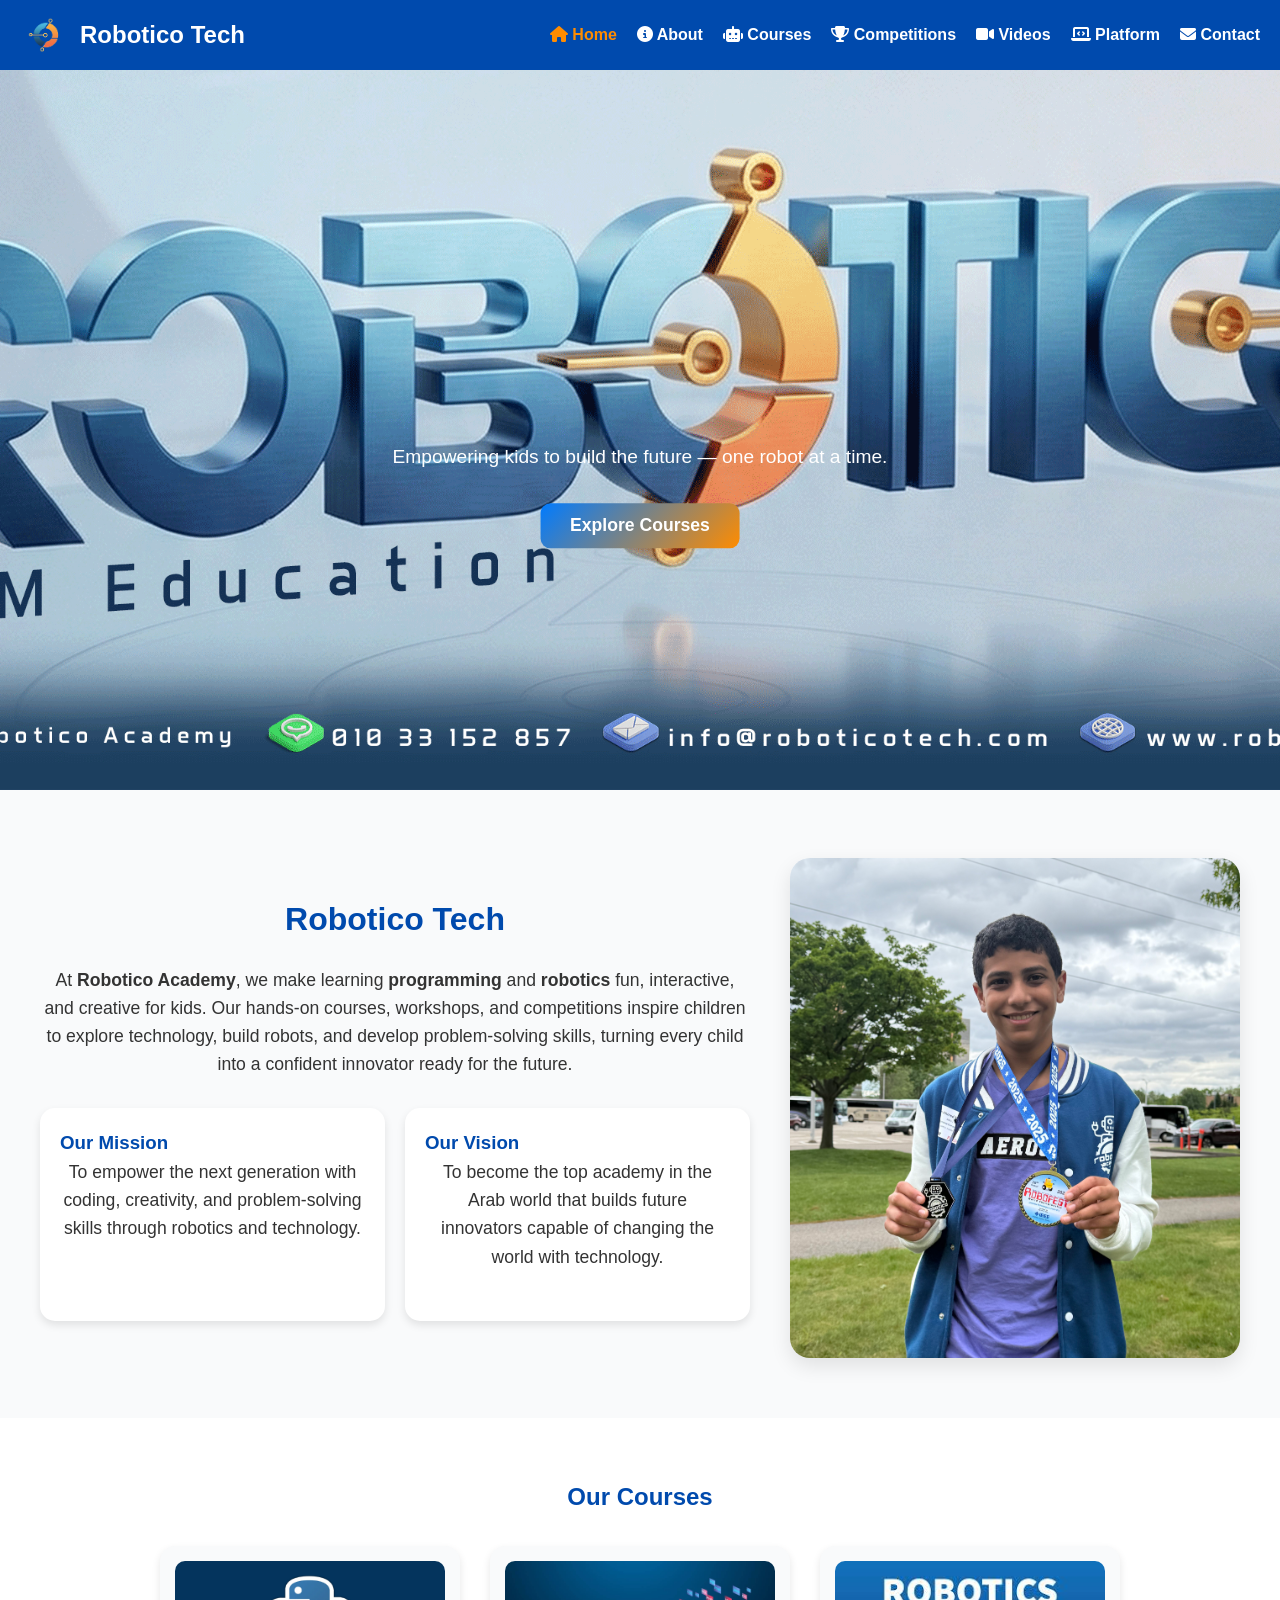
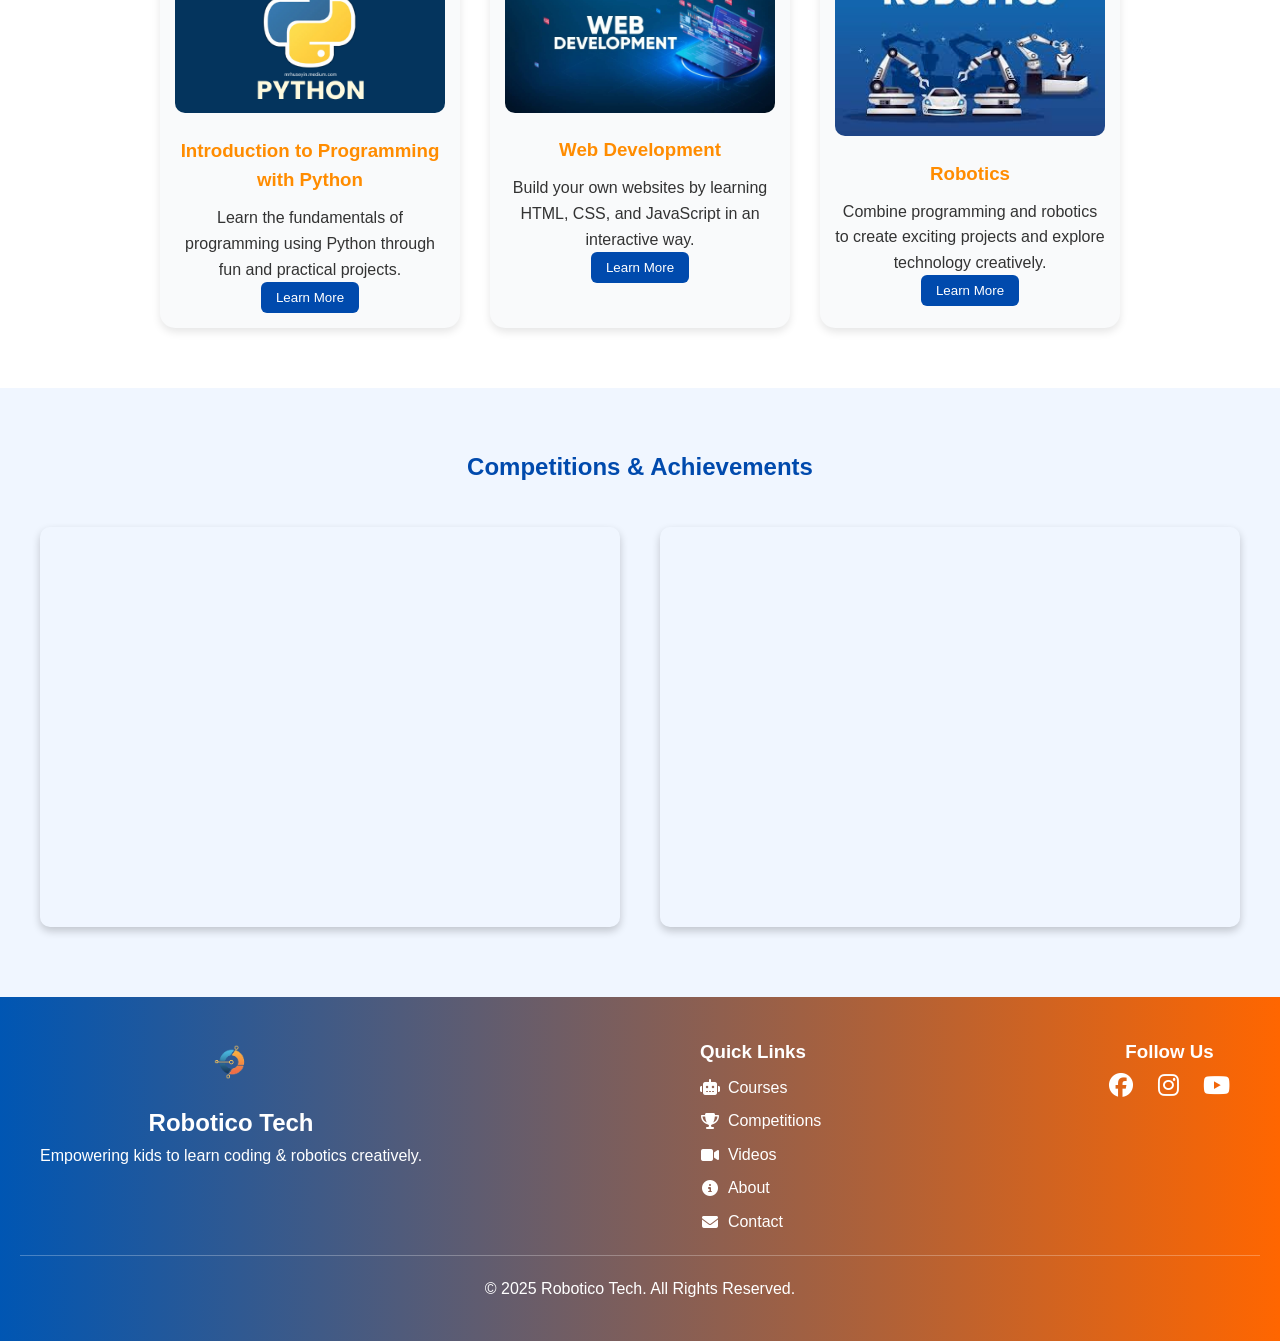
<file: index.html>
<!DOCTYPE html>
<html lang="en">
<head>
  <meta charset="UTF-8" />
  <meta name="viewport" content="width=device-width, initial-scale=1.0" />
  <title>Robotico Tech</title>
  <link rel="stylesheet" href="https://cdnjs.cloudflare.com/ajax/libs/font-awesome/6.5.0/css/all.min.css" />
   <link rel="icon" type="image/png" href="images/logo3.png">
  <link rel="stylesheet" href="style.css" />
</head>
<body>

  <!-- 🔵 Navbar -->
  <header class="navbar">
    <div class="logo-area">
      <img src="images/logo3.png" alt="Robotico Logo" class="logo" />
      <a href="index.html" class="site-name">Robotico Tech</a>
    </div>
 
    <!-- القائمة المتجاوبة -->
    <div class="menu-toggle" id="menu-toggle">
      <i class="fas fa-bars"></i>
    </div>

    <nav id="nav-menu">
      <ul>
        <li><a href="index.html"  class="active"><i class="fas fa-home"></i><strong> Home</strong></a></li>
        <li><a href="aboutus.html"><i class="fas fa-info-circle"></i><strong> About</strong></a></li>
        <li><a href="courses.html"><i class="fas fa-robot"></i><strong> Courses</strong></a></li>
        <li><a href="competitions.html"><i class="fas fa-trophy"></i><strong> Competitions</strong></a></li>
        <li><a href="videos.html"><i class="fas fa-video"></i><strong> Videos</strong></a></li>
         <a href="platform/index.html">
    <i class="fas fa-laptop-code"></i><strong> Platform</strong>
  </a>
</li>
        <li><a href="contact.html"><i class="fas fa-envelope"></i><strong> Contact</strong></a></li>
      </ul>
    </nav>

  
  </header>

  <!-- 🧡 Hero Section -->
  <section class="hero">
    <img src="images/Robotico-Facebook and Instagram cover.png" alt="Robotico Academy cover" class="cover" />
    <div class="hero-text">
     <br>
     <br>
     <br>
     <br>
     <br>
     <br>
      <p>Empowering kids to build the future — one robot at a time.</p>
    <div style="text-align:center; margin:30px 0;">
  <button class="explore-btn" onclick="location.href='courses.html'">
    <strong>Explore Courses</strong>
  </button>
</div>

    </div>
  </section>

  <!-- 💬 About Section -->
  <section id="about" class="about">
    <div class="about-text">
      <h2>Robotico Tech</h2>
      <p>
        At <b>Robotico Academy</b>, we make learning <b>programming</b> and <b>robotics</b> fun, interactive, and creative for kids.
        Our hands-on courses, workshops, and competitions inspire children to explore technology, build robots, and develop problem-solving skills,
        turning every child into a confident innovator ready for the future.
      </p>
      <div class="about-cards">
        <div class="card mission">
          <h3>Our Mission</h3>
          <p>To empower the next generation with coding, creativity, and problem-solving skills through robotics and technology.</p>
        </div>
        <div class="card vision">
          <h3>Our Vision</h3>
          <p>To become the top academy in the Arab world that builds future innovators capable of changing the world with technology.</p>
        </div>
      </div>
    </div>

    <!-- السلايدر -->
    <div class="about-slider">
      <img src="images/adam.jpg" alt="Robotico Academy" class="slide active" />
      <img src="images/kids_coding2.jpg" alt="Robotico Academy" class="slide" />
      <img src="images/kids_coding3.JPG" alt="Robotico Academy" class="slide" />
    </div>
  </section>

  <!-- 🎓 Courses Section -->
  <section id="courses" class="courses">
    <h2>Our Courses</h2>
    <div class="course-list">
      <article class="course-card">
        <img src="images/course1.jpg" alt="Introduction to Coding with Scratch" />
        <h3>Introduction to Programming with Python</h3>
        <p>Learn the fundamentals of programming using Python through fun and practical projects.</p>
        <button>Learn More</button>
      </article>

      <article class="course-card">
        <img src="images/course2.png" alt="Robotics with LEGO Spike Prime" />
        <h3>Web Development</h3>
        <p>Build your own websites by learning HTML, CSS, and JavaScript in an interactive way.</p>
        <button>Learn More</button>
      </article>

      <article class="course-card">
        <img src="images/course3.jpg" alt="AI for Kids – Smart Projects" />
        <h3>Robotics</h3>
        <p>Combine programming and robotics to create exciting projects and explore technology creatively.</p>
        <button>Learn More</button>
      </article>
    </div>
  </section>

  <!-- 🏆 Competitions Section -->
  <section id="competitions" class="competitions">
    <h2>Competitions & Achievements</h2>
  <div class="videos">
  <div class="video-wrapperi">
<iframe 
class="videos"
    src="https://drive.google.com/file/d/1GWe9EOMfZ_XPJ-HDFiz6OtQZ-3z9eChR/preview" 
    allow="autoplay" 
    allowfullscreen
    frameborder="0">
</iframe>
</div>
<div class="video-wrappero">
<iframe class="videos"
    src="https://drive.google.com/file/d/1aEyuxkcT7U4cGyjVg9EgEkMl6XRvWHD0/preview" 
    allow="autoplay" 
    allowfullscreen
    frameborder="0">
</iframe>
</div>
</video>

    </div>
  </section>

  <!-- 📞 Footer -->
  <footer>
    <div class="footer-content">
      <div class="footer-logo">
        <img src="images/logo3.png" alt="Robotico Logo" />
        <h2>Robotico Tech</h2>
        <p>Empowering kids to learn coding & robotics creatively.</p>
      </div>

      <div class="footer-links">
        <h3>Quick Links</h3>
        <a href="courses.html"> <i class="fas fa-robot"></i>        Courses</a>
          <a href="competitions.html">  <i class="fas fa-trophy"></i>Competitions</a>
        <a href="videos.html"><i class="fas fa-video"></i>        Videos</a>
        <a href="aboutus.html"><i class="fas fa-info-circle"></i> About</a>
        <a href="contact.html"><i class="fas fa-envelope"></i>    Contact</a>
      </div>

      <div class="footer-social">
        <h3>Follow Us</h3>
        <a href="https://www.facebook.com/RoboticoAcademy" target="_blank"><i class="fab fa-facebook"></i></a>
        <a href="https://www.instagram.com/roboticoacademy?igsh=MW95OHR2ZHNnZTg5Mw==" target="_blank"><i class="fab fa-instagram"></i></a>
        <a href="https://www.youtube.com/@roboticoacademy9824" target="_blank"><i class="fab fa-youtube"></i></a>
      </div>
    </div>
    <hr />
    <p>© 2025 Robotico Tech. All Rights Reserved.</p>
  </footer>

  <script src="script.js"></script>
</body>
</html>
</file>
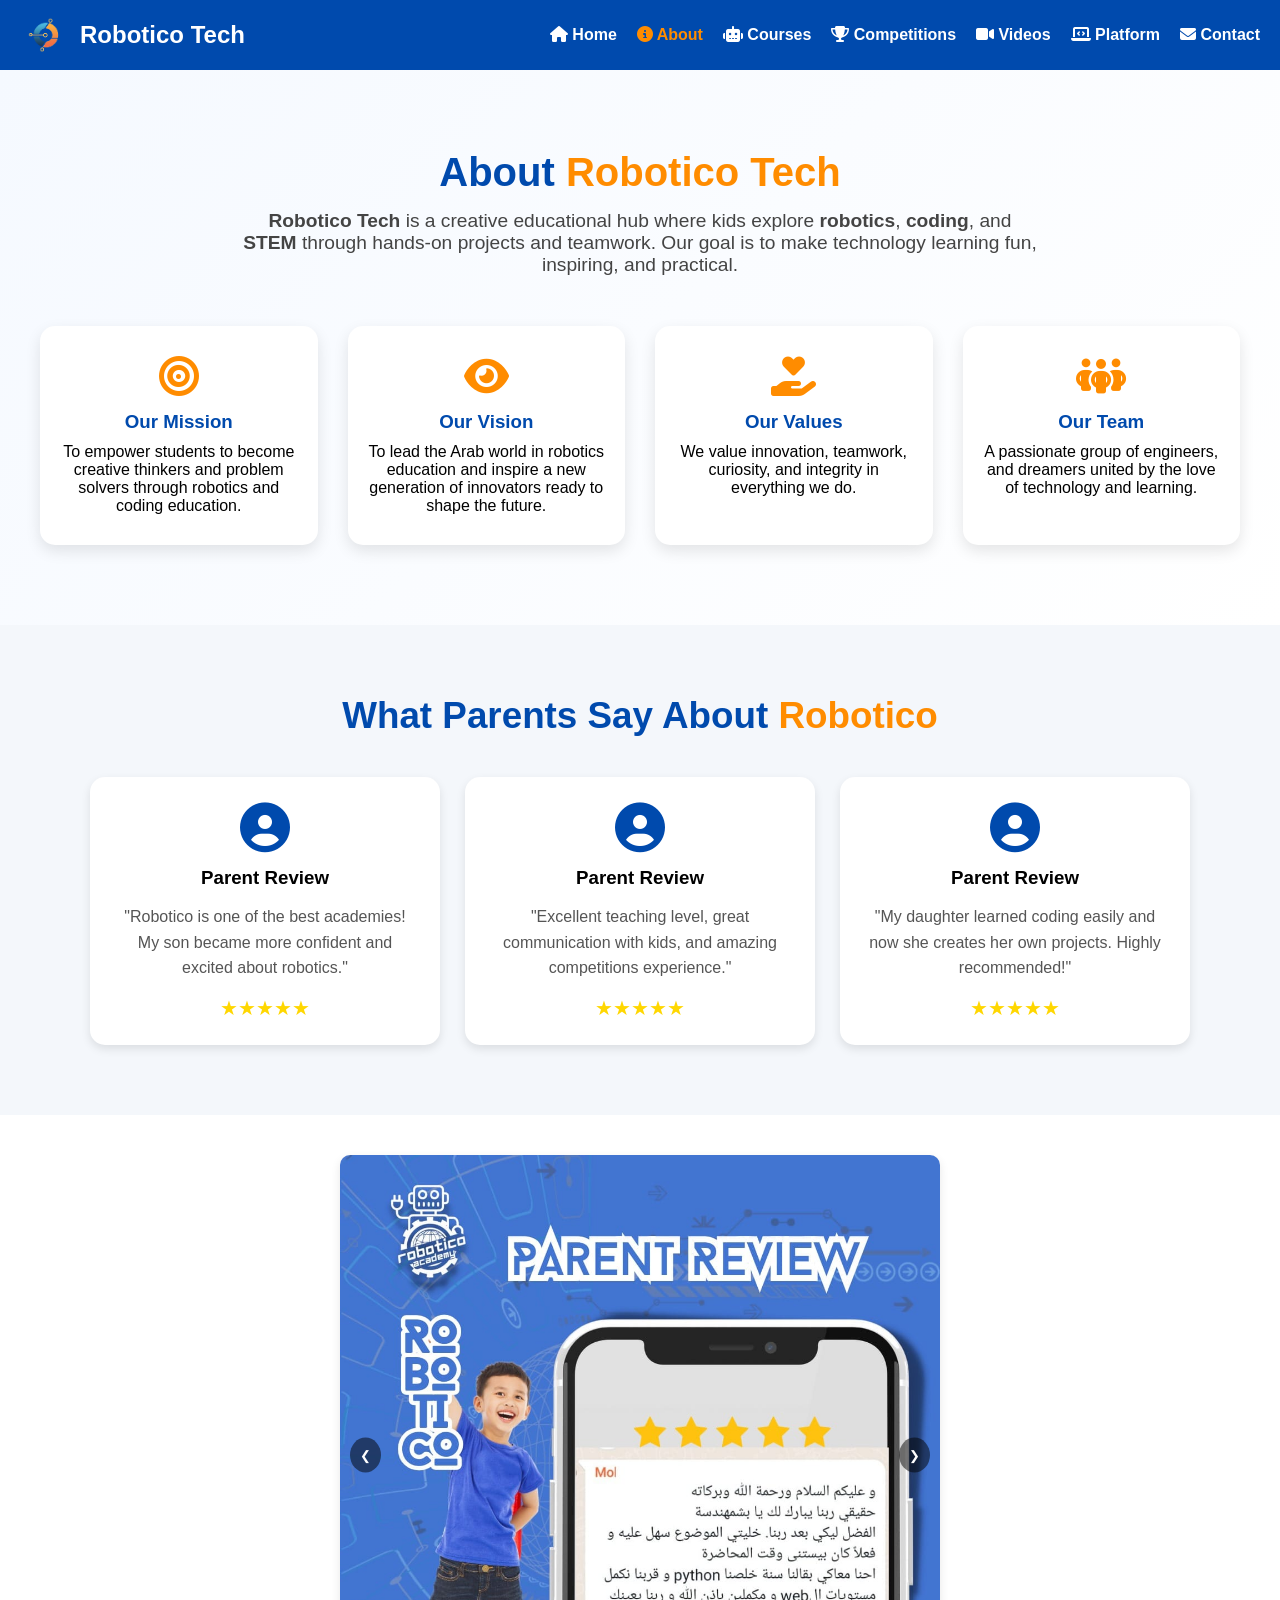
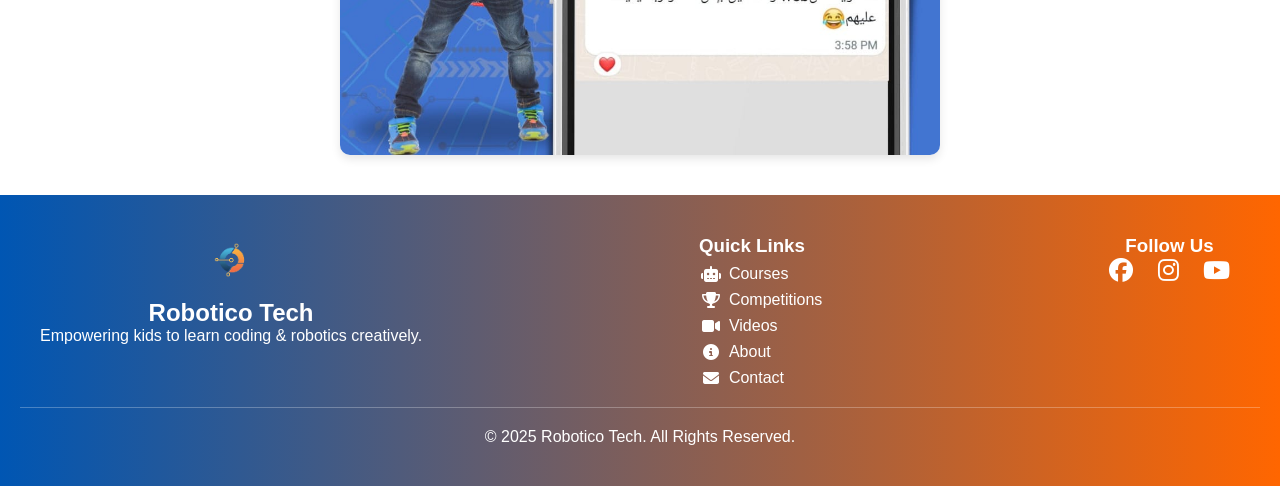
<file: aboutus.html>
<!DOCTYPE html>
<html lang="en">
<head>
  <meta charset="UTF-8" />
  <meta name="viewport" content="width=device-width, initial-scale=1.0" />
  <title>About Robotico Tech</title>
  <link rel="stylesheet" href="https://cdnjs.cloudflare.com/ajax/libs/font-awesome/6.5.0/css/all.min.css">
   <link rel="icon" type="image/png" href="images/logo3.png">
  <link rel="stylesheet" href="aboutus.css" />
</head>
<body>

  <!-- 🔵 Navbar -->
  <header class="navbar">
    <div class="logo-area">
      <img src="images/logo3.png" alt="Robotico Logo" class="logo">
  <a href="index.html" class="site-name">Robotico Tech</a>
    </div>

    <div class="menu-toggle" id="menu-toggle">
      <i class="fas fa-bars"></i>
    </div>

    <nav id="nav-menu">
      <ul>
        <li><a href="index.html"><i class="fas fa-home"></i><strong> Home</strong></a></li>
        <li><a href="aboutus.html" class="active"><i class="fas fa-info-circle"></i><strong> About</strong></a></li>
        <li><a href="courses.html"><i class="fas fa-robot"></i><strong> Courses</strong></a></li>
        <li><a href="competitions.html"><i class="fas fa-trophy"></i><strong> Competitions</strong></a></li>
        <li><a href="videos.html"><i class="fas fa-video"></i><strong> Videos</strong></a></li>
               <li>
  <a href="platform/index.html">
    <i class="fas fa-laptop-code"></i><strong> Platform</strong>
  </a>
</li>
        <li><a href="contact.html"><i class="fas fa-envelope"></i><strong> Contact</strong></a></li>
      </ul>
    </nav>
  </header>

  <!-- 💡 ABOUT SECTION -->
  <section class="about-section">
    <h2>About <span>Robotico Tech</span></h2>
    <p class="intro">
      <b>Robotico Tech</b> is a creative educational hub where kids explore <b>robotics</b>, <b>coding</b>, and <b>STEM</b> through hands-on projects and teamwork.
      Our goal is to make technology learning fun, inspiring, and practical.
    </p>

    <div class="about-grid">
      <div class="about-card">
        <i class="fa-solid fa-bullseye"></i>
        <h3>Our Mission</h3>
        <p>To empower students to become creative thinkers and problem solvers through robotics and coding education.</p>
      </div>

      <div class="about-card">
        <i class="fa-solid fa-eye"></i>
        <h3>Our Vision</h3>
        <p>To lead the Arab world in robotics education and inspire a new generation of innovators ready to shape the future.</p>
      </div>

      <div class="about-card">
        <i class="fa-solid fa-hand-holding-heart"></i>
        <h3>Our Values</h3>
        <p>We value innovation, teamwork, curiosity, and integrity in everything we do.</p>
      </div>

      <div class="about-card">
        <i class="fa-solid fa-people-group"></i>
        <h3>Our Team</h3>
        <p>A passionate group of engineers, and dreamers united by the love of technology and learning.</p>
      </div>
    </div>
  </section>
  <!-- ⭐ Students & Parents Reviews -->
<section class="reviews-section">
  <h2>What Parents Say About <span>Robotico</span></h2>

  <div class="reviews-container">

    <div class="review-card">
      <i class="fas fa-user-circle review-icon"></i>
      <h3>Parent Review</h3>
      <p>"Robotico is one of the best academies! My son became more confident and excited about robotics."</p>
      <div class="stars">
        ★★★★★
      </div>
    </div>

    <div class="review-card">
      <i class="fas fa-user-circle review-icon"></i>
      <h3>Parent Review</h3>
      <p>"Excellent teaching level, great communication with kids, and amazing competitions experience."</p>
      <div class="stars">
        ★★★★★
      </div>
    </div>

    <div class="review-card">
      <i class="fas fa-user-circle review-icon"></i>
      <h3>Parent Review</h3>
      <p>"My daughter learned coding easily and now she creates her own projects. Highly recommended!"</p>
      <div class="stars">
        ★★★★★
      </div>
    </div>

  </div>
</section>
<section class="review-slider">
  <div class="slider-wrapper">
    <button class="prev-btn">&#10094;</button>
    <div class="slides-container">
      <img src="images/co11.jpg" alt="Review 1" class="slide" />
      <img src="images/co12.jpg" alt="Review 2" class="slide" />
      <img src="images/co13.jpg" alt="Review 3" class="slide" />
       <img src="images/co14.jpg" alt="Review 2" class="slide" />
      <img src="images/co15.jpg" alt="Review 3" class="slide" />
      <!-- ضيفي صورك كلها -->
    </div>
    <button class="next-btn">&#10095;</button>
  </div>
</section>


   <!-- 📞 Footer -->
  <footer>
    <div class="footer-content">
      <div class="footer-logo">
        <img src="images/logo3.png" alt="Robotico Logo" />
        <h2>Robotico Tech</h2>
        <p>Empowering kids to learn coding & robotics creatively.</p>
      </div>

      <div class="footer-links">
        <h3>Quick Links</h3>
       <a href="courses.html"><i class="fas fa-robot"></i> Courses</a>
        <a href="competitions.html"><i class="fas fa-trophy"></i> Competitions</a>
        <a href="videos.html"><i class="fas fa-video"></i> Videos</a>
        <a href="aboutus.html"><i class="fas fa-info-circle"></i> About</a>
        <a href="contact.html"><i class="fas fa-envelope"></i> Contact</a>
      </div>

      <div class="footer-social">
        <h3>Follow Us</h3>
        <a href="https://www.facebook.com/RoboticoAcademy" target="_blank"><i class="fab fa-facebook"></i></a>
        <a href="https://www.instagram.com/roboticoacademy?igsh=MW95OHR2ZHNnZTg5Mw==" target="_blank"><i class="fab fa-instagram"></i></a>
        <a href="https://www.youtube.com/@roboticoacademy9824" target="_blank"><i class="fab fa-youtube"></i></a>
      </div>
    </div>
    <hr />
    <p>© 2025 Robotico Tech. All Rights Reserved.</p>
  </footer>

  <!-- JS -->
   
  <script>
    const prevBtn = document.querySelector('.prev-btn');
const nextBtn = document.querySelector('.next-btn');
const slidesContainer = document.querySelector('.slides-container');
const slides = document.querySelectorAll('.slide');

let currentIndex = 0;

function updateSlider() {
  const width = slides[0].clientWidth;
  slidesContainer.style.transform = `translateX(-${currentIndex * width}px)`;
}

nextBtn.addEventListener('click', () => {
  if (currentIndex >= slides.length - 1) {
    currentIndex = 0;
  } else {
    currentIndex++;
  }
  updateSlider();
});

prevBtn.addEventListener('click', () => {
  if (currentIndex <= 0) {
    currentIndex = slides.length - 1;
  } else {
    currentIndex--;
  }
  updateSlider();
});

// لو عايزة سلايدر يتحرك لوحده (auto-play)
setInterval(() => {
  nextBtn.click();
}, 5000); // يغير كل 5 ثواني

    const menuToggle = document.getElementById('menu-toggle');
    const navMenu = document.querySelector('nav ul');
    menuToggle.addEventListener('click', () => {
      navMenu.classList.toggle('show');
    });
  </script>
</body>
</html>
</file>
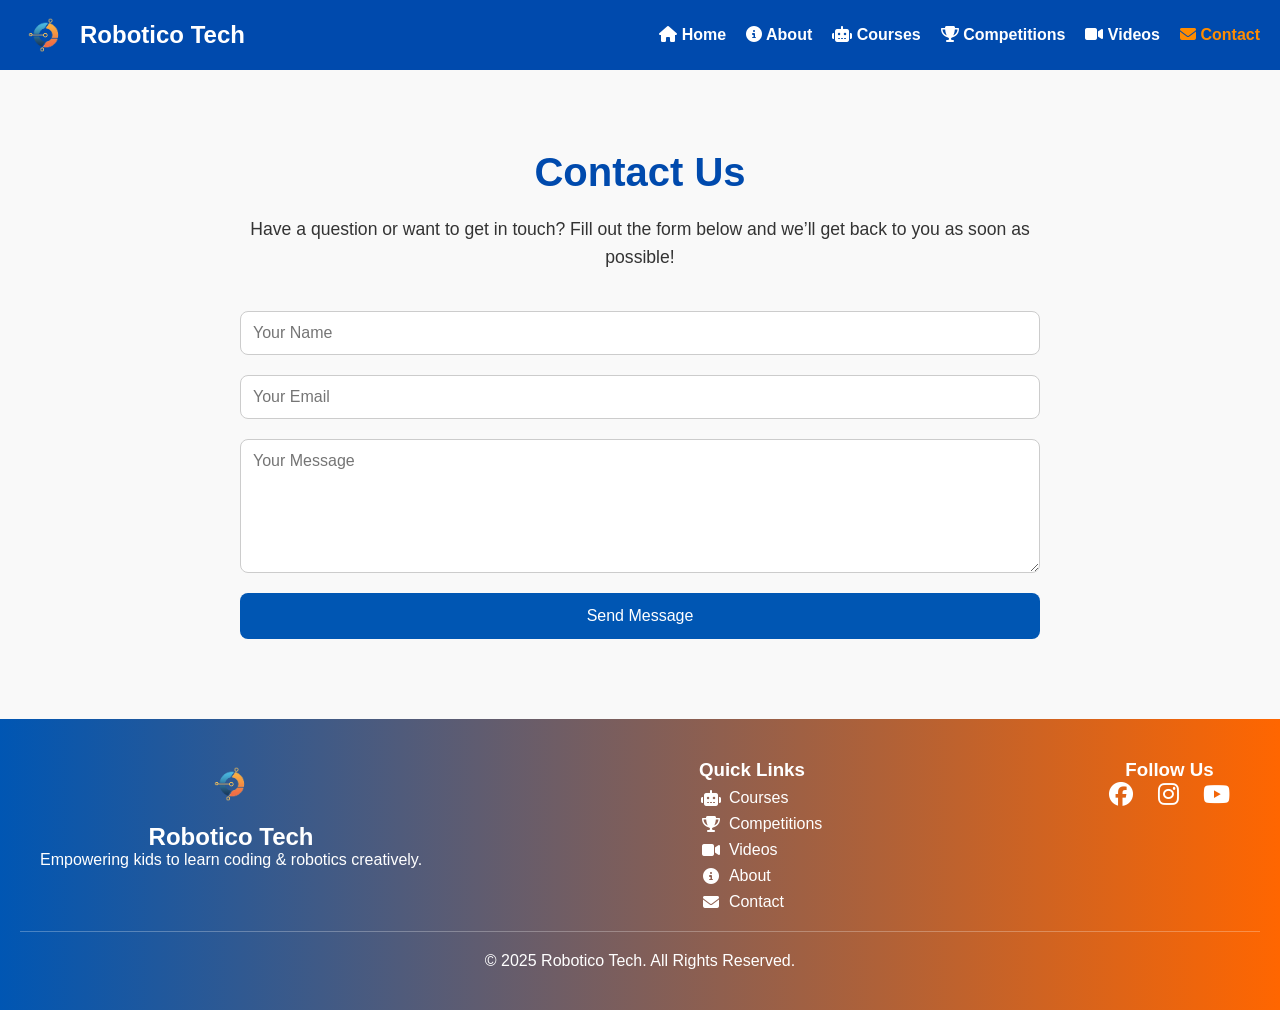
<file: contact.html>
<!DOCTYPE html>
<html lang="en">
<head>
  <meta charset="UTF-8" />
  <meta name="viewport" content="width=device-width, initial-scale=1.0" />
  <title>Contact - Robotico Tech</title>
    <link rel="stylesheet" href="https://cdnjs.cloudflare.com/ajax/libs/font-awesome/6.5.0/css/all.min.css">
   <link rel="icon" type="image/png" href="images/logo3.png">
  <link rel="stylesheet" href="contact.css" />
</head>
<body>



  <!-- 🔵 Navbar -->
  <header class="navbar">
    <div class="logo-area">
      <img src="images/logo3.png" alt="Robotico Logo" class="logo">
    <a href="index.html" class="site-name">Robotico Tech</a>
    </div>

    <div class="menu-toggle" id="menu-toggle">
      <i class="fas fa-bars"></i>
    </div>

    <nav id="nav-menu">
      <ul>
        <li><a href="index.html"><i class="fas fa-home"></i><strong> Home</strong></a></li>
        <li><a href="aboutus.html"><i class="fas fa-info-circle"></i><strong> About</strong></a></li>
        <li><a href="courses.html"><i class="fas fa-robot"></i><strong> Courses</strong></a></li>
        <li><a href="competitions.html"><i class="fas fa-trophy"></i><strong> Competitions</strong></a></li>
        <li><a href="videos.html"><i class="fas fa-video"></i><strong> Videos</strong></a></li>
        <li><a href="contact.html"   class="active"><i class="fas fa-envelope"></i><strong> Contact</strong></a></li>
      </ul>
    </nav>
  </header>

  <!-- 📞 Contact Section -->
  <section id="contact" style="padding: 80px 20px; background-color: #f9f9f9; font-family: 'Poppins', sans-serif;">
    <div style="max-width: 800px; margin: auto;">
      <h2 style="color:#004aad; font-size:2.5em; margin-bottom:20px; text-align:center;">Contact Us</h2>
      <p style="font-size:1.1em; line-height:1.6; color:#333; text-align:center; margin-bottom:40px;">
        Have a question or want to get in touch? Fill out the form below and we’ll get back to you as soon as possible!
      </p>

<form action="https://formspree.io/f/xvgvrnde" method="POST" style="display:flex; flex-direction:column; gap:20px;">
        <input type="text" name="name" placeholder="Your Name" required style="padding:12px; font-size:1em; border-radius:8px; border:1px solid #ccc;">
        <input type="email" name="_replyto" placeholder="Your Email" required style="padding:12px; font-size:1em; border-radius:8px; border:1px solid #ccc;">
        <textarea name="message" placeholder="Your Message" rows="6" required style="padding:12px; font-size:1em; border-radius:8px; border:1px solid #ccc;"></textarea>
        <button type="submit" style="padding:14px; background:#0056b3; color:white; font-size:1em; border:none; border-radius:8px; cursor:pointer;">Send Message</button>
      </form>
    </div>
  </section>

     <!-- 📞 Footer -->
  <footer>
    <div class="footer-content">
      <div class="footer-logo">
        <img src="images/logo3.png" alt="Robotico Logo" />
        <h2>Robotico Tech</h2>
        <p>Empowering kids to learn coding & robotics creatively.</p>
      </div>

      <div class="footer-links">
        <h3>Quick Links</h3>
        <a href="courses.html"><i class="fas fa-robot"></i> Courses</a>
        <a href="competitions.html"><i class="fas fa-trophy"></i> Competitions</a>
        <a href="videos.html"><i class="fas fa-video"></i> Videos</a>
        <a href="aboutus.html"><i class="fas fa-info-circle"></i> About</a>
        <a href="contact.html"><i class="fas fa-envelope"></i> Contact</a>
      </div>

      <div class="footer-social">
        <h3>Follow Us</h3>
        <a href="https://www.facebook.com/RoboticoAcademy" target="_blank"><i class="fab fa-facebook"></i></a>
        <a href="https://www.instagram.com/roboticoacademy?igsh=MW95OHR2ZHNnZTg5Mw==" target="_blank"><i class="fab fa-instagram"></i></a>
        <a href="https://www.youtube.com/@roboticoacademy9824" target="_blank"><i class="fab fa-youtube"></i></a>
      </div>
    </div>
    <hr />
    <p>© 2025 Robotico Tech. All Rights Reserved.</p>
  </footer>
  <script>
    const menuToggle = document.getElementById('menu-toggle');
    const navMenu = document.querySelector('nav ul');
    menuToggle.addEventListener('click', () => {
      navMenu.classList.toggle('show');
    });
  </script>
</body>
</html>
</file>
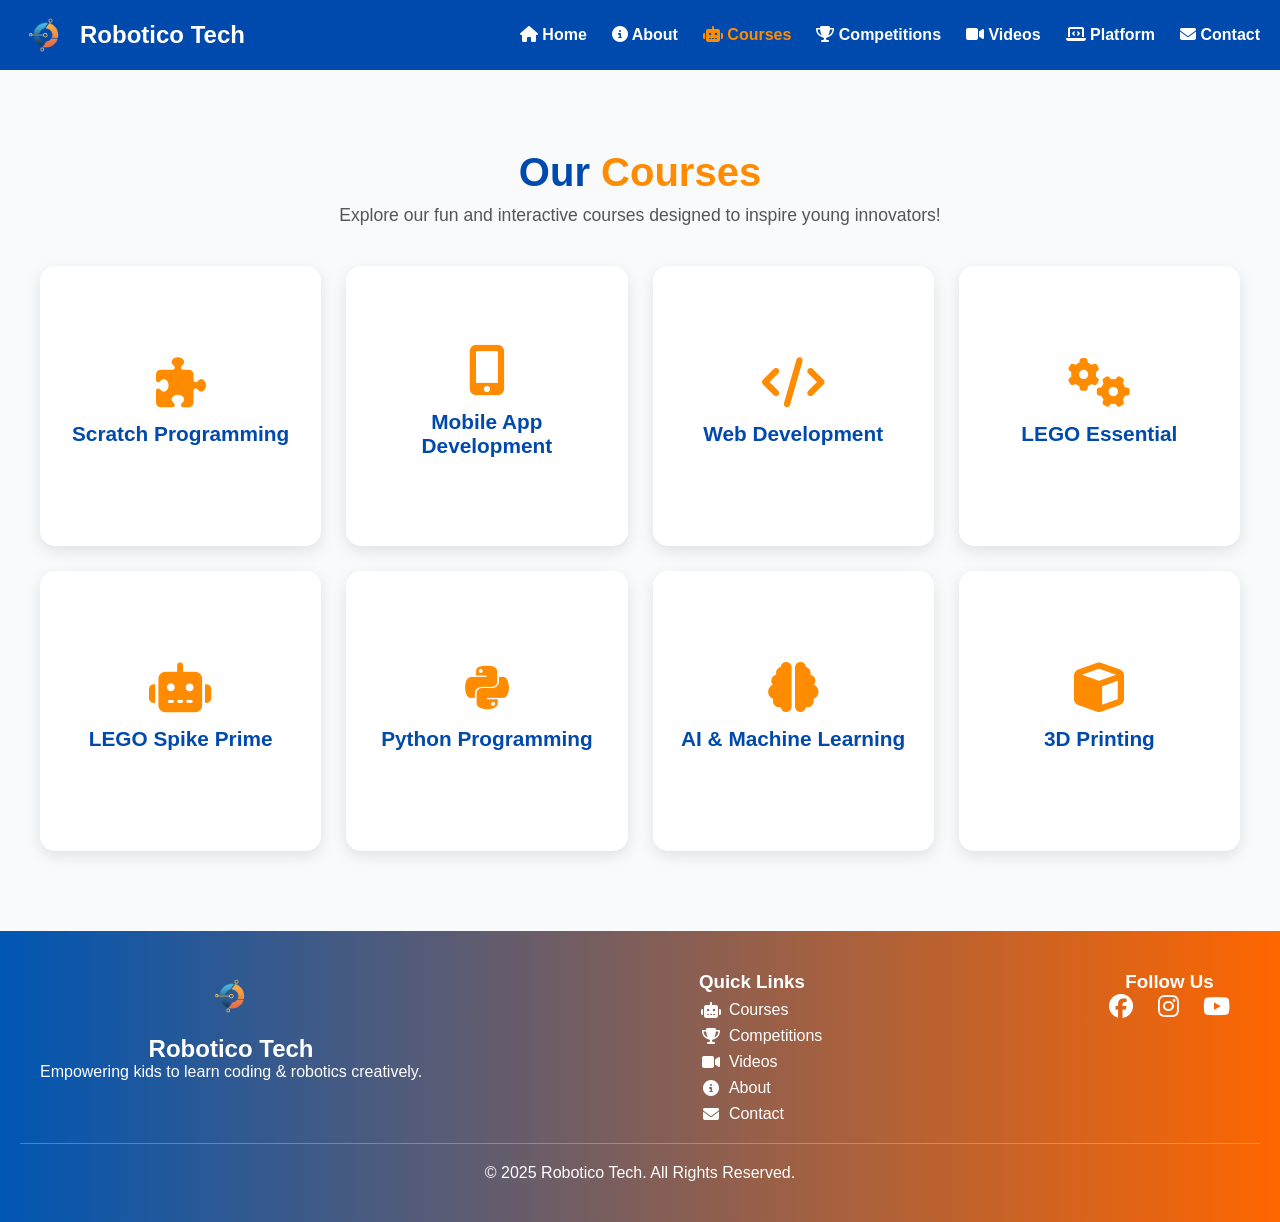
<file: courses.html>
<!DOCTYPE html>
<html lang="en">
<head>
  <meta charset="UTF-8" />
  <meta name="viewport" content="width=device-width, initial-scale=1.0" />
  <title>Robotico Tech Courses</title>
  <link rel="stylesheet" href="https://cdnjs.cloudflare.com/ajax/libs/font-awesome/6.5.0/css/all.min.css">
   <link rel="icon" type="image/png" href="images/logo3.png">
  <link rel="stylesheet" href="courses.css" />
</head>
<body>

  <!-- 🔵 NAVBAR -->
  <header class="navbar">
    <div class="logo-area">
      <img src="images/logo3.png" alt="Robotico Logo" class="logo" />
    <a href="index.html" class="site-name">Robotico Tech</a>
    </div>

    <div class="menu-toggle" id="menu-toggle">
      <i class="fas fa-bars"></i>
    </div>

    <nav id="nav-menu">
      <ul>
        <li><a href="index.html"><i class="fas fa-home"></i> Home</a></li>
        <li><a href="aboutus.html"><i class="fas fa-info-circle"></i> About</a></li>
        <li><a href="courses.html" class="active"><i class="fas fa-robot"></i> Courses</a></li>
        <li><a href="competitions.html"><i class="fas fa-trophy"></i> Competitions</a></li>
        <li><a href="videos.html"><i class="fas fa-video"></i> Videos</a></li>
                <li>
  <a href="platform/index.html">
    <i class="fas fa-laptop-code"></i><strong> Platform</strong>
  </a>
</li>
        <li><a href="contact.html"><i class="fas fa-envelope"></i> Contact</a></li>
      </ul>
    </nav>
  </header>

  <!-- 🎓 COURSES SECTION -->
  <section class="courses-section">
    <h2 class="gradient-text">Our <span style="color:#ff8c00;">Courses</span></h2>
    <p>Explore our fun and interactive courses designed to inspire young innovators!</p>

    <div class="courses-grid">

      <!-- CARD 1 -->
      <div class="course-card">
        <div class="course-inner">
          <div class="course-front">
         <i class="fa-solid fa-puzzle-piece"></i>

            <h3>Scratch Programming</h3>
          </div>
          <div class="course-back">
            <p>Learn the basics of programming through fun drag-and-drop coding.
Kids create animations, stories, and simple games that build logic and creativity.</p>
            <button onclick="window.open('join.html', '_blank')">Join Us</button>
          </div>
        </div>
      </div>

      <!-- CARD 2 -->
      <div class="course-card">
        <div class="course-inner">
          <div class="course-front">
            <i class="fa-solid fa-mobile-screen-button"></i>
            <h3>Mobile App Development</h3>
          </div>
          <div class="course-back">
            <p><strong>Design and code real Android apps!
Students explore user interfaces, logic flow, and app deployment using beginner-friendly tools.</strong><p>
            <button onclick="window.open('join.html', '_blank')">Join Us</button>
          </div>
        </div>
      </div>

      <!-- CARD 3 -->
      <div class="course-card">
        <div class="course-inner">
          <div class="course-front">
            <i class="fa-solid fa-code"></i>
            <h3>Web Development</h3>
          </div>
          <div class="course-back">
            <p>Build and publish your own website from scratch.
Learn HTML, CSS, and JavaScript in a creative and interactive way.!</p>
            <button onclick="window.open('join.html', '_blank')">Join Us</button>
          </div>
        </div>
      </div>

      <!-- CARD 4 -->
      <div class="course-card">
        <div class="course-inner">
          <div class="course-front">
            <i class="fa-solid fa-gears"></i>
            <h3>LEGO Essential</h3>
          </div>
          <div class="course-back">
            <p>A hands-on journey into robotics for beginners.
Students learn basic coding, sensors, and teamwork while solving playful challenges.!</p>
            <button onclick="window.open('join.html', '_blank')">Join Us</button>
          </div>
        </div>
      </div>

      <!-- CARD 5 -->
      <div class="course-card">
        <div class="course-inner">
          <div class="course-front">
            <i class="fa-solid fa-robot"></i>
            <h3>LEGO Spike Prime</h3>
          </div>
          <div class="course-back">
            <p>Advanced robotics and engineering for young innovators.
Students design, build, and program smart robots to compete and complete missions.</p>
            <button onclick="window.open('join.html', '_blank')">Join Us</button>
          </div>
        </div>
      </div>

      <!-- CARD 6 -->
      <div class="course-card">
        <div class="course-inner">
          <div class="course-front">
            <i class="fa-brands fa-python"></i>
            <h3>Python Programming</h3>
          </div>
          <div class="course-back">
            <p>Step into real-world coding with Python — the language of AI, automation, and data science.
Start from zero and build powerful logic and applications.</p>
            <button onclick="window.open('join.html', '_blank')">Join Us</button>
          </div>
        </div>
      </div>

      <!-- CARD 7 -->
      <div class="course-card">
        <div class="course-inner">
          <div class="course-front">
            <i class="fa-solid fa-brain"></i>
            <h3>AI & Machine Learning</h3>
          </div>
          <div class="course-back">
            <p>Discover how machines think!
Students explore computer vision, neural networks, and hands-on AI projects designed for beginners.</p>
            <button onclick="window.open('join.html', '_blank')">Join Us</button>
          </div>
        </div>
      </div>

      <!-- CARD 8 -->
      <div class="course-card">
        <div class="course-inner">
          <div class="course-front">
            <i class="fa-solid fa-cube"></i>
            <h3>3D Printing</h3>
          </div>
          <div class="course-back">
            <p>Bring your ideas to life!
Learn how to design 3D models and print them using real printers — from imagination to creation.</p>
            <button onclick="window.open('join.html', '_blank')">Join Us</button>
          </div>
        </div>
      </div>

    </div>
  </section>

  <!-- 🧡 FOOTER -->
  <footer>
    <div class="footer-content">
      <div class="footer-logo">
        <img src="images/logo3.png" alt="Robotico Logo" />
        <h2>Robotico Tech</h2>
        <p>Empowering kids to learn coding & robotics creatively.</p>
      </div>

      <div class="footer-links">
        <h3>Quick Links</h3>
        <a href="courses.html"><i class="fas fa-robot"></i> Courses</a>
        <a href="competitions.html"><i class="fas fa-trophy"></i> Competitions</a>
        <a href="videos.html"><i class="fas fa-video"></i> Videos</a>
        <a href="aboutus.html"><i class="fas fa-info-circle"></i> About</a>
        <a href="contact.html"><i class="fas fa-envelope"></i> Contact</a>
      </div>

      <div class="footer-social">
        <h3>Follow Us</h3>
        <a href="https://facebook.com/RoboticoAcademy" target="_blank"><i class="fab fa-facebook"></i></a>
        <a href="https://www.instagram.com/roboticoacademy?igsh=MW95OHR2ZHNnZTg5Mw==" target="_blank"><i class="fab fa-instagram"></i></a>
        <a href="https://www.youtube.com/@roboticoacademy9824" target="_blank"><i class="fab fa-youtube"></i></a>
      </div>
    </div>

    <hr />
    <p>© 2025 Robotico Tech. All Rights Reserved.</p>
  </footer>

  <!-- JS -->
  <script>
    const menuToggle = document.getElementById('menu-toggle');
    const navMenu = document.querySelector('nav ul');
    menuToggle.addEventListener('click', () => {
      navMenu.classList.toggle('show');
    });
  </script>
</body>
</html>
</file>
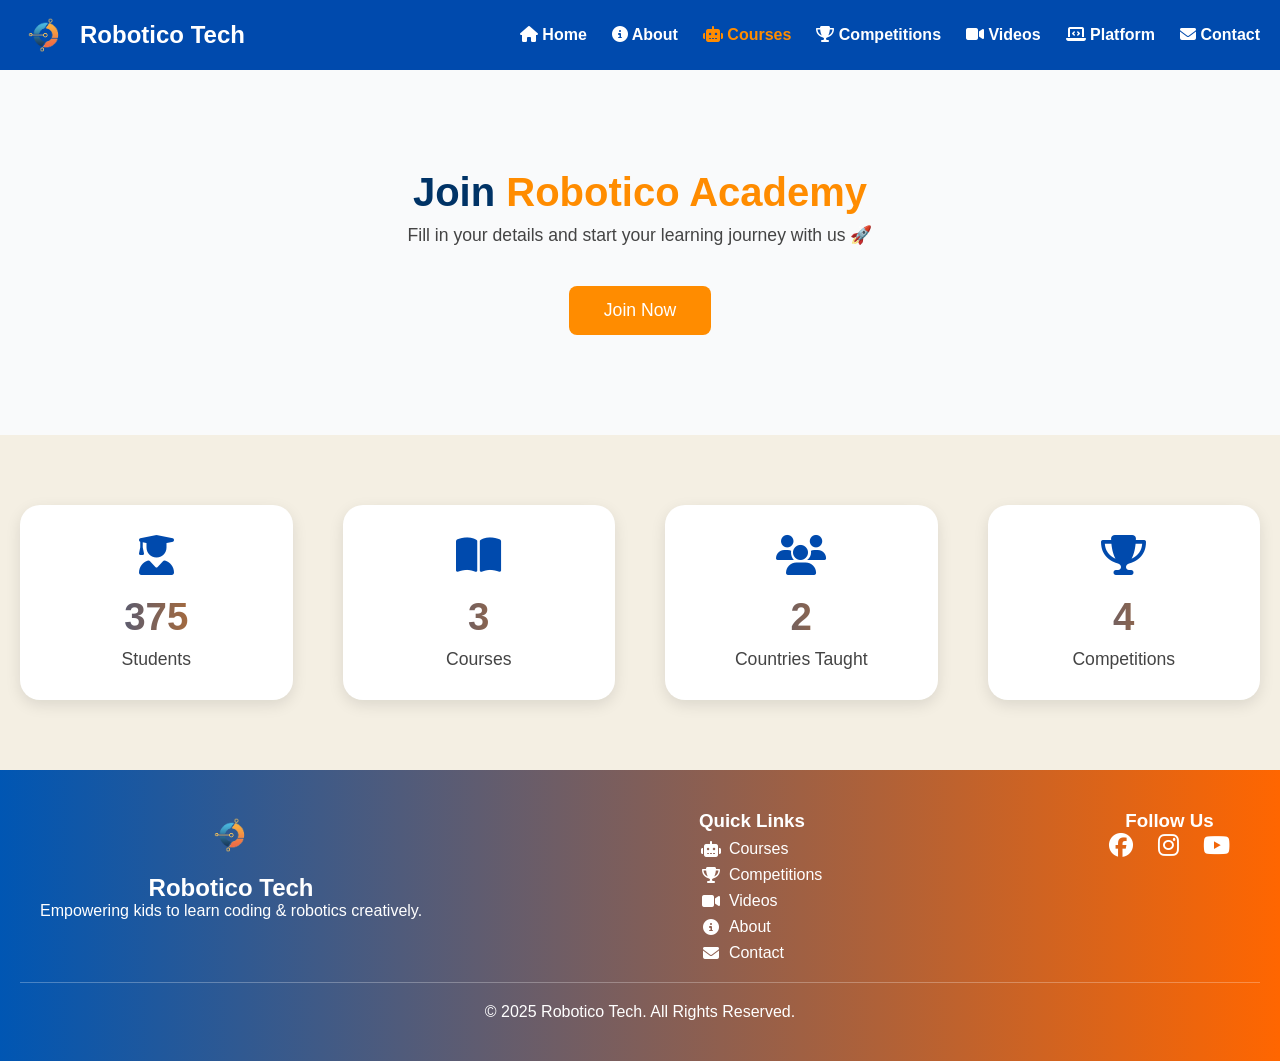
<file: join.html>
<!DOCTYPE html>
<html lang="en">
<head>
  <meta charset="UTF-8" />
  <meta name="viewport" content="width=device-width, initial-scale=1.0" />
  <title>Join Robotico Tech</title>
  <link rel="stylesheet" href="https://cdnjs.cloudflare.com/ajax/libs/font-awesome/6.5.0/css/all.min.css">
   <link rel="icon" type="image/png" href="images/logo3.png">
  <link rel="stylesheet" href="join.css" />
</head>
<body>

    <!-- 🔵 NAVBAR -->
  <header class="navbar">
    <div class="logo-area">
      <img src="images/logo3.png" alt="Robotico Logo" class="logo" />
   <a href="index.html" class="site-name">Robotico Tech</a>
    </div>

    <div class="menu-toggle" id="menu-toggle">
      <i class="fas fa-bars"></i>
    </div>

    <nav id="nav-menu">
      <ul>
        <li><a href="index.html"><i class="fas fa-home"></i> Home</a></li>
        <li><a href="aboutus.html"><i class="fas fa-info-circle"></i> About</a></li>
        <li><a href="courses.html" class="active"><i class="fas fa-robot"></i> Courses</a></li>
        <li><a href="competitions.html"><i class="fas fa-trophy"></i> Competitions</a></li>
        <li><a href="videos.html"><i class="fas fa-video"></i> Videos</a></li>
               <li>
  <a href="platform/index.html">
    <i class="fas fa-laptop-code"></i><strong> Platform</strong>
  </a>
</li>
        <li><a href="contact.html"><i class="fas fa-envelope"></i> Contact</a></li>
      </ul>
    </nav>
  </header>

<!-- 🌟 JOIN SECTION -->
  <section class="join-section"> 
    <h2>Join <span>Robotico Academy</span></h2> 
    <p>Fill in your details and start your learning journey with us 🚀</p> 
    <button id="openFormBtn" class="join-btn">Join Now</button>
  </section>

<!-- 📊 STATS COUNTER SECTION -->
<section class="stats-section">
  <div class="stat-box">
    <i class="fas fa-user-graduate"></i>
    <h3 class="counter" data-target="2000">0</h3>
    <p>Students</p>
  </div>

  <div class="stat-box">
    <i class="fas fa-book-open"></i>
    <h3 class="counter" data-target="15">0</h3>
    <p>Courses</p>
  </div>

  <div class="stat-box">
    <i class="fas fa-users"></i>
    <h3 class="counter" data-target="10">0</h3>
    <p>Countries Taught</p>
  </div>

  <div class="stat-box">
    <i class="fas fa-trophy"></i>
    <h3 class="counter" data-target="20">0</h3>
    <p>Competitions</p>
  </div>
</section>



  <!-- 💬 POPUP FORM -->
  <div class="popup" id="popupForm">
    <div class="popup-content">
      <span class="close-btn" id="closeFormBtn">&times;</span>
      <h3>Join Us Form</h3>
      <form id="joinForm">
        <label>Student Full Name</label>
        <input type="text" name="name" placeholder="Enter your name" required>

        <label>Age</label>
        <input type="number" name="age" placeholder="Enter your age" required>

        <label>Course</label>
        <select name="course" required>
          <option value="">-- Choose a course --</option>
          <option>Scratch</option>
          <option>Mobile Application</option>
          <option>Web Development</option>
          <option>LEGO Essential</option>
          <option>LEGO Prime</option>
          <option>Python</option>
          <option>AI & Machine Learning</option>
          <option>3D Printing</option>
        </select>

        <label>Email</label>
        <input type="email" name="email" placeholder="Enter your email" required>

        <label>Phone</label>
        <input type="text" name="phone" placeholder="Enter your phone number" required>

        <button type="submit">Send</button>
      </form>
    </div>
  </div>

  <!-- 🧡 FOOTER -->
  <footer>
    <div class="footer-content">
      <div class="footer-logo">
        <img src="images/logo3.png" alt="Robotico Logo" />
        <h2>Robotico Tech</h2>
        <p>Empowering kids to learn coding & robotics creatively.</p>
      </div>

      <div class="footer-links">
        <h3>Quick Links</h3>
        <a href="courses.html"><i class="fas fa-robot"></i> Courses</a>
        <a href="competitions.html"><i class="fas fa-trophy"></i> Competitions</a>
        <a href="videos.html"><i class="fas fa-video"></i> Videos</a>
        <a href="aboutus.html"><i class="fas fa-info-circle"></i> About</a>
        <a href="contact.html"><i class="fas fa-envelope"></i> Contact</a>
      </div>

      <div class="footer-social">
        <h3>Follow Us</h3>
        <a href="https://facebook.com/RoboticoAcademy" target="_blank"><i class="fab fa-facebook"></i></a>
        <a href="https://www.instagram.com/roboticoacademy?igsh=MW95OHR2ZHNnZTg5Mw==" target="_blank"><i class="fab fa-instagram"></i></a>
        <a href="https://www.youtube.com/@roboticoacademy9824" target="_blank"><i class="fab fa-youtube"></i></a>
      </div>
    </div>

    <hr />
    <p>© 2025 Robotico Tech. All Rights Reserved.</p>
  </footer>
<script src="joinus.js"></script>
</body>
</html>
</file>
<file: style.css>
/* ================== RESET ================== */
* {
  margin: 0;
  padding: 0;
  box-sizing: border-box;
  font-family: "Poppins", sans-serif;
}
html, body {
  overflow-x: hidden; /* يمنع أي overflow أفقي */
  width: 100%;
}

body {
  background-color: #f9fafb;
  color: #333;
  line-height: 1.6;
  text-align: center; /* يجعل كل النصوص مركزيه بشكل عام */
 
}

/* ================== NAVBAR ================== */
.navbar {
  display: flex;
  justify-content: space-between;
  align-items: center;
  padding: 10px 20px;
  background-color: #004aad;
  color: white;
  position: sticky;
  top: 0;
  z-index: 1000;
}

.logo-area {
  display: flex;
  align-items: center;
  gap: 10px;
  text-decoration: none; 
}

.logo {
  height: 50px;
}

.site-name {
  font-size: 1.5em;
  font-weight: bold;
  color: white; 
  text-decoration: none; 
}

nav ul {
  list-style: none;
  display: flex;
  gap: 20px;
}

nav a {
  color: white;
  text-decoration: none;
  font-weight: 500;
  transition: color 0.3s;
}

nav a:hover, nav a.active {
  color: #ff8c00;
}

.menu-toggle {
  display: none;
  font-size: 1.8em;
  cursor: pointer;
  color: white;
}

/* ================== HERO ================== */
.hero {
  position: relative;
  text-align: center;
  color: white;
}

.hero .cover {
  width: 100%;
  height: 80vh;
  object-fit: cover;
 
}

.hero-text {
  position: absolute;
  top: 50%;
  left: 50%;
  transform: translate(-50%, -50%);
 
}

.hero-text h1 {
  font-size: 2.8em;
  margin-bottom: 15px;
  font-family: "shojumaru";
}

.hero-text p {
  font-size: 1.2em;
  margin-bottom: 20px;
}

.explore-btn {
  padding: 12px 30px;
  background: linear-gradient(135deg, #007BFF, #ff8c00); 
  color: white;
  font-size: 1.1em;
  font-weight: bold;
  border: none;
  border-radius: 10px;
  cursor: pointer;
  transition: transform 0.3s, box-shadow 0.3s;
}

.explore-btn:hover {
  transform: translateY(-5px);
  box-shadow: 0 10px 20px rgba(0,0,0,0.25);
}

/* ================== ABOUT ================== */
.about {
  display: flex;
  align-items: center;
  justify-content: space-around;
  padding: 60px 40px;
  gap: 40px;
  flex-wrap: wrap;
}

.about-text {
  flex: 1;
  min-width: 300px;
}

.about-text h2 {
  color: #004aad;
  font-size: 2em;
  margin-bottom: 20px;
}

.about-text p {
  font-size: 1.1em;
  margin-bottom: 30px;
}

.about-cards {
  display: flex;
  gap: 20px;
  flex-wrap: wrap;
  justify-content: center;
}

.about-cards .card {
  flex: 1;
  min-width: 230px;
  background: #fff;
  padding: 20px;
  border-radius: 15px;
  box-shadow: 0 4px 8px rgba(0, 0, 0, 0.1);
  
  /* إضافة لضبط اتجاه النص */
  display: flex;
  flex-direction: column;
  justify-content: flex-start; /* يضمن النص يظهر من فوق */
  align-items: flex-start;     /* يحافظ على محاذاة النص لليسار داخل الكارد */
}

.about-cards .mission h3 {
  color: #004aad;
  font-weight: bold;
}

.about-cards .vision h3 {
  color: #004aad;
}

/* السلايدر */
.about-slider {
  flex: 1;
  max-width: 450px;
  height: 500px; 
  border-radius: 20px;
  overflow: hidden;
  box-shadow: 0 8px 20px rgba(0, 0, 0, 0.1);
  position: relative;
}

.about-slider img {
  width: 100%;
  height: 100%; 
  object-fit: cover; 
  display: none;
}

.about-slider img.active {
  display: block;
}

/* ================== COURSES ================== */
.courses {
  text-align: center;
  padding: 60px 20px;
  background-color: #fff;
}

.courses h2 {
  color: #004aad;
  margin-bottom: 30px;
}

.course-list {
  display: flex;
  justify-content: center;
  flex-wrap: wrap;
  gap: 30px;
}

.course-card {
  width: 300px;
  background-color: #f9fafb;
  border-radius: 15px;
  box-shadow: 0 4px 8px rgba(0, 0, 0, 0.1);
  padding: 15px;
  transition: 0.3s;
}

.course-card:hover {
  transform: scale(1.05);
}

.course-card img {
  width: 100%;
  border-radius: 10px;
}

.course-card h3 {
  margin: 15px 0 10px;
  color: #ff8c00;
}

.course-card button {
  background-color: #004aad;
  color: white;
  border: none;
  padding: 8px 15px;
  border-radius: 6px;
  cursor: pointer;
  transition: 0.3s;
}

.course-card button:hover {
  background-color: #003a87;
}

/* ================== COMPETITIONS ================== */
.competitions {
  text-align: center;
  padding: 60px 20px;
  background-color: #f0f6ff;
}

.competitions h2 {
  color: #004aad;
  margin-bottom: 30px;
}

.videos {
  display: flex;
  justify-content: center;
  flex-wrap: wrap;
  gap: 10px;         /* قلل الهامش عشان ميعملش overflow */
  padding: 0 10px;   /* padding بسيط جوه الحاوية */
  box-sizing: border-box; /* مهم */
}
.videos video {
  width: 100%;       
  max-width: 350px;  
  height: auto;       
  border-radius: 10px;
  box-shadow: 0 4px 8px rgba(0,0,0,0.2);
  display: block;    
}

.about, .about-cards, .hero {
  width: 100%;
  box-sizing: border-box;
}

/* ================== FOOTER ================== */
footer {
  background: linear-gradient(90deg, #0056b3, #ff6600);
  color: white;
  padding: 40px 20px;
  text-align: center;
}

.footer-content {
  display: flex;
  flex-wrap: wrap;
  justify-content: space-between;
  align-items: flex-start;
  gap: 30px;
  max-width: 1200px;
  margin: auto;
}

.footer-logo img {
  height: 50px;
  margin-bottom: 10px;
}

.footer-logo h2 {
  font-size: 24px;
}

.footer-links {
  display: flex;
  flex-direction: column;
  align-items: flex-start;
  gap: 8px;
}

.footer-links a {
  display: flex;
  align-items: center;
  text-decoration: none;
  color: #fff;
  font-size: 16px;
  transition: color 0.3s;
}

.footer-links a i {
  margin-right: 8px;
  width: 20px;
  text-align: center;
}

.footer-links a:hover {
  color: #ffd9b3;
}

.footer-social a {
  color: white;
  font-size: 24px;
  margin: 0 10px;
  transition: 0.3s;
}

.footer-social a:hover {
  color: #ffd9b3;
}

footer hr {
  margin: 20px 0;
  border: none;
  border-top: 1px solid #ffffff44;
}
.videos video {
  width: 100%;
  max-width: 400px; /* يخليه مايكبرش زيادة */
  height: auto;
  display: block;
  margin: auto;
}
/* ================== RESPONSIVE ================== */
/* ✅ شكل الفيديو الأساسي (ده أهم جزء) */
/* wrapper للفيديوهات */
.video-wrapperi {
  flex: 1 1 350px; /* يسمح للفيديو بالتمدد والإنكماش مع الشاشه */
  max-width: 600px; 
  margin: 10px;
  border-radius: 10px;
  overflow: hidden;
  box-shadow: 0 4px 8px rgba(0,0,0,0.2);
height:400px;
}

/* iframe أو video داخل wrapper */
.video-wrapperi iframe,
.video-wrapperi video {
  width: 100%;
  height: 100%;
 /* يحافظ على النسبة */
  display: block;
}
.video-wrappero {
  flex: 1 1 350px; /* يسمح للفيديو بالتمدد والإنكماش مع الشاشه */
  max-width: 600px; 
  margin: 10px;
  border-radius: 10px;
  overflow: hidden;
  box-shadow: 0 4px 8px rgba(0,0,0,0.2);
height:400px;
}

/* iframe أو video داخل wrapper */
.video-wrappero iframe,
.video-wrappero video {
  width: 100%;
  height: 100%;
 /* يحافظ على النسبة */
  display: block;
}

/* تعديل حاوية الفيديوهات */
.videos {
  display: flex;
  flex-wrap: wrap;
  justify-content: center; /* يحط الفيديوهات في النص */
  gap: 20px;
  padding: 0 10px;
  box-sizing: border-box;
}
/* ================== RESPONSIVE ================== */

@media (max-width: 1024px) {
  .about-slider {
    max-width: 100%;
    height: 200px;
  }

  .videos video {
    max-width: 90%;
  }
}

/* ❗ هنا كان الغلط (قفلة ناقصة) */
@media (max-width: 900px) {
  .about-cards {
    flex-direction: column;
  }

  .course-list {
    justify-content: center;
  }

  .videos video {
    max-width: 90%;
  }
}

/* 📱 موبايل */
@media (max-width: 768px) {
  .menu-toggle {
    display: block;
  }

  nav ul {
    display: none;
    flex-direction: column;
    background-color: #004aad;
    position: absolute;
    top: 70px;
    right: 0;
    width: 100%;
    text-align: center;
    padding: 20px 0;
    gap: 20px;
  }

  nav ul.show {
    display: flex;
  }

  .about {
    flex-direction: column;
    padding: 40px 20px;
  }

  .videos video {
    width: 100%;
    max-width: 100%;
  }

  .course-list {
    flex-direction: column;
    align-items: center;
  }

  .footer-content {
    flex-direction: column;
    align-items: center;
    text-align: center;
  }
}

/* 📱 موبايل صغير */
@media (max-width: 600px) {
  .hero-text h1 {
    font-size: 2em;
  }

  .hero-text p {
    font-size: 1em;
  }

  .about-slider {
    height: 300px;
  }

  .course-card {
    width: 90%;
  }

  .videos {
    gap: 5px;
  }

  .videos video {
    width: 100%;
    max-width: 100%;
    height: auto;
  }
}
</file>
<file: aboutus.css>
/* ===== RESET ===== */
* {
  margin: 0;
  padding: 0;
  box-sizing: border-box;
  font-family: 'Poppins', sans-serif;
}

/* ===== NAVBAR ===== */
.navbar {
  background: #004aad;
  color: white;
  display: flex;
  justify-content: space-between;
  align-items: center;
  padding: 10px 20px;
  position: sticky;
  top: 0;
  z-index: 1000;
}

.logo-area {
  display: flex;
  align-items: center;
  gap: 10px;
  text-decoration: none; /* لإزالة أي underline لو الرابط */
}

.logo {
  height: 50px;
}

.site-name {
  font-size: 1.5em;
  font-weight: bold;
  color: white; /* نفس اللون الأزرق */
  text-decoration: none; /* نشيل الخط */
}

nav ul {
  list-style: none;
  display: flex;
  gap: 20px;
}

nav a {
  color: white;
  text-decoration: none;
  font-weight: 500;
  transition: color 0.3s;
}

nav a:hover, nav a.active {
  color: #ff8c00;
}

.menu-toggle {
  display: none;
  color: white;
  font-size: 1.8em;
  cursor: pointer;
}

@media (max-width: 768px) {
  .menu-toggle {
    display: block;
  }

  nav ul {
    display: none;
    flex-direction: column;
    background-color: #004aad;
    position: absolute;
    top: 70px;
    right: 0;
    width: 100%;
    text-align: center;
    padding: 20px 0;
  }

  nav ul.show {
    display: flex;
  }
}

/* ===== ABOUT SECTION ===== */
.about-section {
  background: linear-gradient(135deg, #f5f9ff, #ffffff);
  padding: 80px 20px;
  text-align: center;
}

.about-section h2 {
  font-size: 2.5em;
  color: #004aad;
  margin-bottom: 15px;
}

.about-section h2 span {
  color: #ff8c00;
}

.about-section .intro {
  max-width: 800px;
  margin: 0 auto 50px;
  font-size: 1.2em;
  color: #444;
}

.about-grid {
  display: grid;
  grid-template-columns: repeat(auto-fit, minmax(260px, 1fr));
  gap: 30px;
  max-width: 1200px;
  margin: auto;
}

.about-card {
  background: #fff;
  border-radius: 15px;
  box-shadow: 0 6px 15px rgba(0,0,0,0.1);
  padding: 30px 20px;
  transition: 0.3s ease;
}

.about-card i {
  font-size: 2.5em;
  color: #ff8c00;
  margin-bottom: 15px;
}

.about-card h3 {
  color: #004aad;
  margin-bottom: 10px;
}

.about-card:hover {
  transform: translateY(-8px);
}

/* ⭐ Reviews Section */
.reviews-section {
  padding: 70px 20px;
  text-align: center;
  background: #f4f7fb;
}

.reviews-section h2 {
  font-size: 2.3rem;
  color: #004aad;
  margin-bottom: 40px;
}

.reviews-section h2 span {
  color: #ff8c00;
}

.reviews-container {
  display: grid;
  grid-template-columns: repeat(auto-fit, minmax(260px, 1fr));
  gap: 25px;
  max-width: 1100px;
  margin: auto;
}

.review-card {
  background: white;
  padding: 25px;
  border-radius: 15px;
  box-shadow: 0 4px 10px rgba(0,0,0,0.1);
  transition: 0.3s;
}

.review-card:hover {
  transform: translateY(-5px);
}

.review-icon {
  font-size: 50px;
  color: #004aad;
  margin-bottom: 15px;
}

.review-card p {
  margin: 15px 0;
  line-height: 1.6;
  color: #555;
}

.stars {
  font-size: 20px;
  color: gold;
  margin-top: 10px;
}
.review-slider {
  position: relative;
  width: 100%;
  max-width: 600px; /* تقدر تعدّلي الحجم */
  margin: 40px auto;
  overflow: hidden;
  border-radius: 10px;
  box-shadow: 0 4px 10px rgba(0,0,0,0.1);
}

.slides-container {
  display: flex;
  transition: transform 0.5s ease-in-out;
}

.slide {
  min-width: 100%;
  object-fit: contain;
}

.prev-btn,
.next-btn {
  position: absolute;
  top: 50%;
  transform: translateY(-50%);
  background-color: rgba(0, 0, 0, 0.5);
  color: white;
  border: none;
  padding: 10px;
  cursor: pointer;
  border-radius: 50%;
}

.prev-btn { left: 10px; }
.next-btn { right: 10px; }

.prev-btn:hover,
.next-btn:hover {
  background-color: rgba(0, 0, 0, 0.7);
}

/* ================== FOOTER ================== */
footer {
  background: linear-gradient(90deg, #0056b3, #ff6600);
  color: white;
  padding: 40px 20px;
  text-align: center;
}

.footer-content {
  display: flex;
  flex-wrap: wrap;
  justify-content: space-between;
  align-items: flex-start;
  gap: 30px;
  max-width: 1200px;
  margin: auto;
}

.footer-logo img {
  height: 50px;
  margin-bottom: 10px;
}

.footer-logo h2 {
  font-size: 24px;
}


.footer-links {
  display: flex;
  flex-direction: column;
  align-items: flex-start; /* يخلي الكل يبدأ من نفس الخط */
  gap: 8px; /* مسافة متساوية بين كل لينك */
}

.footer-links a {
  display: flex;
  align-items: center;
  text-decoration: none;
  color: #fff;
  font-size: 16px;
  transition: color 0.3s;
  padding-left: 2px; /* يخليهم كلهم بنفس البداية */
}

.footer-links a i {
  margin-right: 8px;
  width: 20px; /* يضمن إن الأيقونات تاخد نفس العرض */
  text-align: center;
}


.footer-links a:hover {
  color: #ffd9b3;
}

.footer-social a {
  color: white;
  font-size: 24px;
  margin: 0 10px;
  transition: 0.3s;
}

.footer-social a:hover {
  color: #ffd9b3;
}

footer hr {
  margin: 20px 0;
  border: none;
  border-top: 1px solid #ffffff44;
}

/* ================== RESPONSIVE ================== */
@media (max-width: 768px) {
  .menu-toggle {
    display: block;
  }

  nav ul {
    display: none;
    flex-direction: column;
    background-color: #004aad;
    position: absolute;
    top: 70px;
    right: 0;
    width: 100%;
    text-align: center;
    padding: 20px 0;
    gap: 20px;
  }

  nav ul.show {
    display: flex;
  }


  .about {
    flex-direction: column;
    padding: 40px 20px;
  }

 



  .footer-content {
    flex-direction: column;
    align-items: center;
    text-align: center;
  }
}
</file>
<file: contact.css>
/* ===== RESET ===== */
* {
  margin: 0;
  padding: 0;
  box-sizing: border-box;
  font-family: 'Poppins', sans-serif;
}

/* ===== NAVBAR ===== */
.navbar {
  background: #004aad;
  color: white;
  display: flex;
  justify-content: space-between;
  align-items: center;
  padding: 10px 20px;
  position: sticky;
  top: 0;
  z-index: 1000;
}

.logo-area {
  display: flex;
  align-items: center;
  gap: 10px;
  text-decoration: none; /* لإزالة أي underline لو الرابط */
}

.logo {
  height: 50px;
}

.site-name {
  font-size: 1.5em;
  font-weight: bold;
  color: white; /* نفس اللون الأزرق */
  text-decoration: none; /* نشيل الخط */
}

nav ul {
  list-style: none;
  display: flex;
  gap: 20px;
}

nav a {
  color: white;
  text-decoration: none;
  font-weight: 500;
  transition: color 0.3s;
}

nav a:hover, nav a.active {
  color: #ff8c00;
}

.menu-toggle {
  display: none;
  color: white;
  font-size: 1.8em;
  cursor: pointer;
}

@media (max-width: 768px) {
  .menu-toggle {
    display: block;
  }

  nav ul {
    display: none;
    flex-direction: column;
    background-color: #004aad;
    position: absolute;
    top: 70px;
    right: 0;
    width: 100%;
    text-align: center;
    padding: 20px 0;
  }

  nav ul.show {
    display: flex;
  }
}


/*search */
.search-wrapper input {
  padding: 8px 12px;
  border-radius: 5px;
  border: none;
  outline: none;
  width: 160px;
}

/* for mobile */
.menu-toggle {
  display: none;
  font-size: 1.8em;
  cursor: pointer;
  color: white;
}




/* ================== FOOTER ================== */
footer {
  background: linear-gradient(90deg, #0056b3, #ff6600);
  color: white;
  padding: 40px 20px;
  text-align: center;
}

.footer-content {
  display: flex;
  flex-wrap: wrap;
  justify-content: space-between;
  align-items: flex-start;
  gap: 30px;
  max-width: 1200px;
  margin: auto;
}

.footer-logo img {
  height: 50px;
  margin-bottom: 10px;
}

.footer-logo h2 {
  font-size: 24px;
}


.footer-links {
  display: flex;
  flex-direction: column;
  align-items: flex-start; /* يخلي الكل يبدأ من نفس الخط */
  gap: 8px; /* مسافة متساوية بين كل لينك */
}

.footer-links a {
  display: flex;
  align-items: center;
  text-decoration: none;
  color: #fff;
  font-size: 16px;
  transition: color 0.3s;
  padding-left: 2px; /* يخليهم كلهم بنفس البداية */
}

.footer-links a i {
  margin-right: 8px;
  width: 20px; /* يضمن إن الأيقونات تاخد نفس العرض */
  text-align: center;
}


.footer-links a:hover {
  color: #ffd9b3;
}

.footer-social a {
  color: white;
  font-size: 24px;
  margin: 0 10px;
  transition: 0.3s;
}

.footer-social a:hover {
  color: #ffd9b3;
}

footer hr {
  margin: 20px 0;
  border: none;
  border-top: 1px solid #ffffff44;
}

/* ================== RESPONSIVE ================== */
@media (max-width: 768px) {
  .menu-toggle {
    display: block;
  }

  nav ul {
    display: none;
    flex-direction: column;
    background-color: #004aad;
    position: absolute;
    top: 70px;
    right: 0;
    width: 100%;
    text-align: center;
    padding: 20px 0;
    gap: 20px;
  }

  nav ul.show {
    display: flex;
  }


  .about {
    flex-direction: column;
    padding: 40px 20px;
  }

 



  .footer-content {
    flex-direction: column;
    align-items: center;
    text-align: center;
  }
}
</file>
<file: courses.css>
/* =============== GLOBAL STYLES =============== */
* {
  margin: 0;
  padding: 0;
  box-sizing: border-box;
  font-family: "Poppins", sans-serif;
}

body {
  background-color: #f9fafb;
  color: #222;
  overflow-x: hidden;
}

/* =============== NAVBAR =============== */
.navbar {
  background-color: #004aad;
  color: white;
  display: flex;
  justify-content: space-between;
  align-items: center;
  padding: 10px 20px;
  flex-wrap: wrap;
  position: sticky;
  top: 0;
  z-index: 1000;
}

.logo-area {
  display: flex;
  align-items: center;
  gap: 10px;
  text-decoration: none; /* لإزالة أي underline لو الرابط */
}

.logo {
  height: 50px;
}

.site-name {
  font-size: 1.5em;
  font-weight: bold;
  color: white; /* نفس اللون الأزرق */
  text-decoration: none; /* نشيل الخط */
}
nav ul {
  list-style: none;
  display: flex;
  gap: 25px;
}

nav a {
  color: white;
  text-decoration: none;
  font-weight: 600;
  transition: 0.3s;
}

nav a:hover,
nav a.active {
  color: #ff8c00;
}

.menu-toggle {
  display: none;
  font-size: 24px;
  cursor: pointer;
}

@media (max-width: 768px) {
  nav ul {
    display: none;
    flex-direction: column;
    background-color: #004aad;
    position: absolute;
    top: 70px;
    right: 0;
    width: 200px;
    text-align: right;
    padding: 10px;
    border-radius: 10px 0 0 10px;
  }

  nav ul.show {
    display: flex;
  }

  .menu-toggle {
    display: block;
  }
}

/* =============== COURSES SECTION =============== */
.courses-section {
  text-align: center;
  padding: 80px 20px;
}

.courses-section h2 {
  color: #004aad;
  font-size: 2.5rem;
  margin-bottom: 10px;
}

.courses-section p {
  color: #555;
  font-size: 1.1rem;
  margin-bottom: 40px;
}

/* GRID FOR CARDS */
.courses-grid {
  display: grid;
  grid-template-columns: repeat(4, 1fr);
  gap: 25px;
  max-width: 1200px;
  margin: auto;
}

@media (max-width: 1024px) {
  .courses-grid {
    grid-template-columns: repeat(2, 1fr);
  }
}

@media (max-width: 600px) {
  .courses-grid {
    grid-template-columns: 1fr;
  }
}

/* =============== COURSE CARD =============== */
.course-card {
  position: relative;
  perspective: 1000px;
 
}

.course-inner {
  width: 100%;
  height: 280px;
  position: relative;
  transition: transform 0.8s;
  transform-style: preserve-3d;
}

.course-card:hover .course-inner {
  transform: rotateY(180deg);
}

/* FRONT SIDE */
.course-front,
.course-back {
  position: absolute;
  width: 100%;
  height: 100%;
  backface-visibility: hidden;
  border-radius: 15px;
  box-shadow: 0 5px 15px rgba(0, 0, 0, 0.1);
  background: #fff;
  overflow: hidden;
}

.course-front {
  display: flex;
  flex-direction: column;
  justify-content: center;
  align-items: center;
  padding: 20px;
  color: #004aad;
  transition: transform 0.3s ease;
}

.course-front i {
  font-size: 50px;
  color: #ff8c00;
  margin-bottom: 15px;
}

.course-front h3 {
  font-size: 1.3rem;
  margin-bottom: 10px;
}

/* BACK SIDE */
.course-back {
  background: linear-gradient(135deg, #89939f, #ff8c00);
  color: white;
  transform: rotateY(180deg);
  display: flex;
  flex-direction: column;
  justify-content: center;
  align-items: center;
  padding: 25px;
}

.course-back p {
  font-size: 0.95rem;
  margin-bottom: 15px;
  text-align: center;
}

.course-back button {
  background-color: white;
  color: #004aad;
  border: none;
  padding: 10px 20px;
  border-radius: 25px;
  cursor: pointer;
  font-weight: bold;
  transition: 0.3s;
}

.course-back button:hover {
  background-color: #ff8c00;
  color: white;
}

/* ================== FOOTER ================== */
footer {
  background: linear-gradient(90deg, #0056b3, #ff6600);
  color: white;
  padding: 40px 20px;
  text-align: center;
}

.footer-content {
  display: flex;
  flex-wrap: wrap;
  justify-content: space-between;
  align-items: flex-start;
  gap: 30px;
  max-width: 1200px;
  margin: auto;
}

.footer-logo img {
  height: 50px;
  margin-bottom: 10px;
}

.footer-logo h2 {
  font-size: 24px;
}


.footer-links {
  display: flex;
  flex-direction: column;
  align-items: flex-start; /* يخلي الكل يبدأ من نفس الخط */
  gap: 8px; /* مسافة متساوية بين كل لينك */
}

.footer-links a {
  display: flex;
  align-items: center;
  text-decoration: none;
  color: #fff;
  font-size: 16px;
  transition: color 0.3s;
  padding-left: 2px; /* يخليهم كلهم بنفس البداية */
}

.footer-links a i {
  margin-right: 8px;
  width: 20px; /* يضمن إن الأيقونات تاخد نفس العرض */
  text-align: center;
}


.footer-links a:hover {
  color: #ffd9b3;
}

.footer-social a {
  color: white;
  font-size: 24px;
  margin: 0 10px;
  transition: 0.3s;
}

.footer-social a:hover {
  color: #ffd9b3;
}

footer hr {
  margin: 20px 0;
  border: none;
  border-top: 1px solid #ffffff44;
}

/* ================== RESPONSIVE ================== */
@media (max-width: 768px) {
  .menu-toggle {
    display: block;
  }

  nav ul {
    display: none;
    flex-direction: column;
    background-color: #004aad;
    position: absolute;
    top: 70px;
    right: 0;
    width: 100%;
    text-align: center;
    padding: 20px 0;
    gap: 20px;
  }

  nav ul.show {
    display: flex;
  }

  .search-wrapper {
    display: none;
  }

  .about {
    flex-direction: column;
    padding: 40px 20px;
  }

  .videos video {
    width: 100%;
  }

  .course-list {
    flex-direction: column;
    align-items: center;
  }

  .footer-content {
    flex-direction: column;
    align-items: center;
    text-align: center;
  }
}
</file>
<file: join.css>
/* =============== GLOBAL STYLES =============== */
* {
  margin: 0;
  padding: 0;
  box-sizing: border-box;
  font-family: "Poppins", sans-serif;
}

body {
  background-color: #f9fafb;
  color: #222;
  overflow-x: hidden;
}

/* =============== NAVBAR =============== */
.navbar {
  background-color: #004aad;
  color: white;
  display: flex;
  justify-content: space-between;
  align-items: center;
  padding: 10px 20px;
  flex-wrap: wrap;
  position: sticky;
  top: 0;
  z-index: 1000;
}

.logo-area {
  display: flex;
  align-items: center;
  gap: 10px;
  text-decoration: none; /* لإزالة أي underline لو الرابط */
}

.logo {
  height: 50px;
}

.site-name {
  font-size: 1.5em;
  font-weight: bold;
  color: white; /* نفس اللون الأزرق */
  text-decoration: none; /* نشيل الخط */
}

nav ul {
  list-style: none;
  display: flex;
  gap: 25px;
}

nav a {
  color: white;
  text-decoration: none;
  font-weight: 600;
  transition: 0.3s;
}

nav a:hover,
nav a.active {
  color: #ff8c00;
}

.menu-toggle {
  display: none;
  font-size: 24px;
  cursor: pointer;
}

@media (max-width: 768px) {
  nav ul {
    display: none;
    flex-direction: column;
    background-color: #004aad;
    position: absolute;
    top: 70px;
    right: 0;
    width: 200px;
    text-align: right;
    padding: 10px;
    border-radius: 10px 0 0 10px;
  }

  nav ul.show {
    display: flex;
  }

  .menu-toggle {
    display: block;
  }
}

/* ===== JOIN SECTION ===== */
.join-section {
  text-align: center;
  padding: 100px 20px;
}

.join-section h2 {
  font-size: 2.5rem;
  color: #003366;
}

.join-section span {
  color: #ff8c00;
}

.join-section p {
  color: #444;
  font-size: 1.1rem;
  margin-top: 10px;
  margin-bottom: 40px;
}

.join-btn {
  background: #ff8c00;
  color: white;
  padding: 14px 35px;
  border: none;
  border-radius: 8px;
  font-size: 1.1rem;
  cursor: pointer;
  transition: 0.3s;
}

.join-btn:hover {
  background: #e27a00;
}

/* ===== POPUP FORM ===== */
.popup {
  display: none;
  position: fixed;
  top: 0; left: 0;
  width: 100%;
  height: 100%;
  background: rgba(0, 0, 0, 0.5);
  justify-content: center;
  align-items: center;
}

.popup-content {
  background: white;
  width: 90%;
  max-width: 400px;
  border-radius: 12px;
  padding: 25px 30px;
  position: relative;
  animation: popIn 0.3s ease-in-out;
}

@keyframes popIn {
  from { transform: scale(0.8); opacity: 0; }
  to { transform: scale(1); opacity: 1; }
}

.popup-content h3 {
  text-align: center;
  margin-bottom: 20px;
  color: #003366;
}

.popup-content label {
  display: block;
  margin-top: 10px;
  font-weight: 500;
}

.popup-content input,
.popup-content select {
  width: 100%;
  padding: 10px;
  border: 1px solid #ccc;
  border-radius: 6px;
  margin-top: 5px;
  margin-bottom: 10px;
}

.popup-content button {
  width: 100%;
  background: #ff8c00;
  color: white;
  padding: 12px;
  border: none;
  border-radius: 8px;
  font-size: 1rem;
  cursor: pointer;
  transition: 0.3s;
}

.popup-content button:hover {
  background: #e27a00;
}

.close-btn {
  position: absolute;
  top: 10px;
  right: 15px;
  font-size: 1.5rem;
  color: #333;
  cursor: pointer;
}
/* 🌟 Stats Section */
.stats-section {
  display: flex;
  justify-content: center;
  flex-wrap: wrap;
  gap: 50px;
  background: #f4efe3;
  padding: 70px 20px;
  text-align: center;
}

.stat-box {
  flex: 1 1 200px;
  min-width: 180px;
  background: white;
  border-radius: 20px;
  padding: 30px 20px;
  box-shadow: 0 5px 15px rgba(0, 0, 0, 0.1);
  transition: transform 0.3s ease, box-shadow 0.3s ease;
}

.stat-box:hover {
  transform: translateY(-8px);
  box-shadow: 0 10px 20px rgba(0, 0, 0, 0.15);
}

.stat-box i {
  font-size: 2.5em;
  color: #004aad;
  margin-bottom: 10px;
}

.stat-box h3 {
  font-size: 2.4em;
  font-weight: bold;
  background: linear-gradient(90deg, #004aad, #ff7b00);
  -webkit-background-clip: text;
  -webkit-text-fill-color: transparent;
  margin: 10px 0;
}

.stat-box p {
  font-size: 1.1em;
  color: #444;
  font-weight: 500;
}

/* 📱 Responsive */
@media (max-width: 768px) {
  .stats-section {
    flex-direction: column;
    gap: 30px;
  }
}


/* ================== FOOTER ================== */
footer {
  background: linear-gradient(90deg, #0056b3, #ff6600);
  color: white;
  padding: 40px 20px;
  text-align: center;
}

.footer-content {
  display: flex;
  flex-wrap: wrap;
  justify-content: space-between;
  align-items: flex-start;
  gap: 30px;
  max-width: 1200px;
  margin: auto;
}

.footer-logo img {
  height: 50px;
  margin-bottom: 10px;
}

.footer-logo h2 {
  font-size: 24px;
}


.footer-links {
  display: flex;
  flex-direction: column;
  align-items: flex-start; /* يخلي الكل يبدأ من نفس الخط */
  gap: 8px; /* مسافة متساوية بين كل لينك */
}

.footer-links a {
  display: flex;
  align-items: center;
  text-decoration: none;
  color: #fff;
  font-size: 16px;
  transition: color 0.3s;
  padding-left: 2px; /* يخليهم كلهم بنفس البداية */
}

.footer-links a i {
  margin-right: 8px;
  width: 20px; /* يضمن إن الأيقونات تاخد نفس العرض */
  text-align: center;
}


.footer-links a:hover {
  color: #ffd9b3;
}

.footer-social a {
  color: white;
  font-size: 24px;
  margin: 0 10px;
  transition: 0.3s;
}

.footer-social a:hover {
  color: #ffd9b3;
}

footer hr {
  margin: 20px 0;
  border: none;
  border-top: 1px solid #ffffff44;
}

/* ================== RESPONSIVE ================== */
@media (max-width: 768px) {
  .menu-toggle {
    display: block;
  }

  nav ul {
    display: none;
    flex-direction: column;
    background-color: #004aad;
    position: absolute;
    top: 70px;
    right: 0;
    width: 100%;
    text-align: center;
    padding: 20px 0;
    gap: 20px;
  }

  nav ul.show {
    display: flex;
  }

  .search-wrapper {
    display: none;
  }

  .about {
    flex-direction: column;
    padding: 40px 20px;
  }



  .course-list {
    flex-direction: column;
    align-items: center;
  }

  .footer-content {
    flex-direction: column;
    align-items: center;
    text-align: center;
  }
}
</file>
